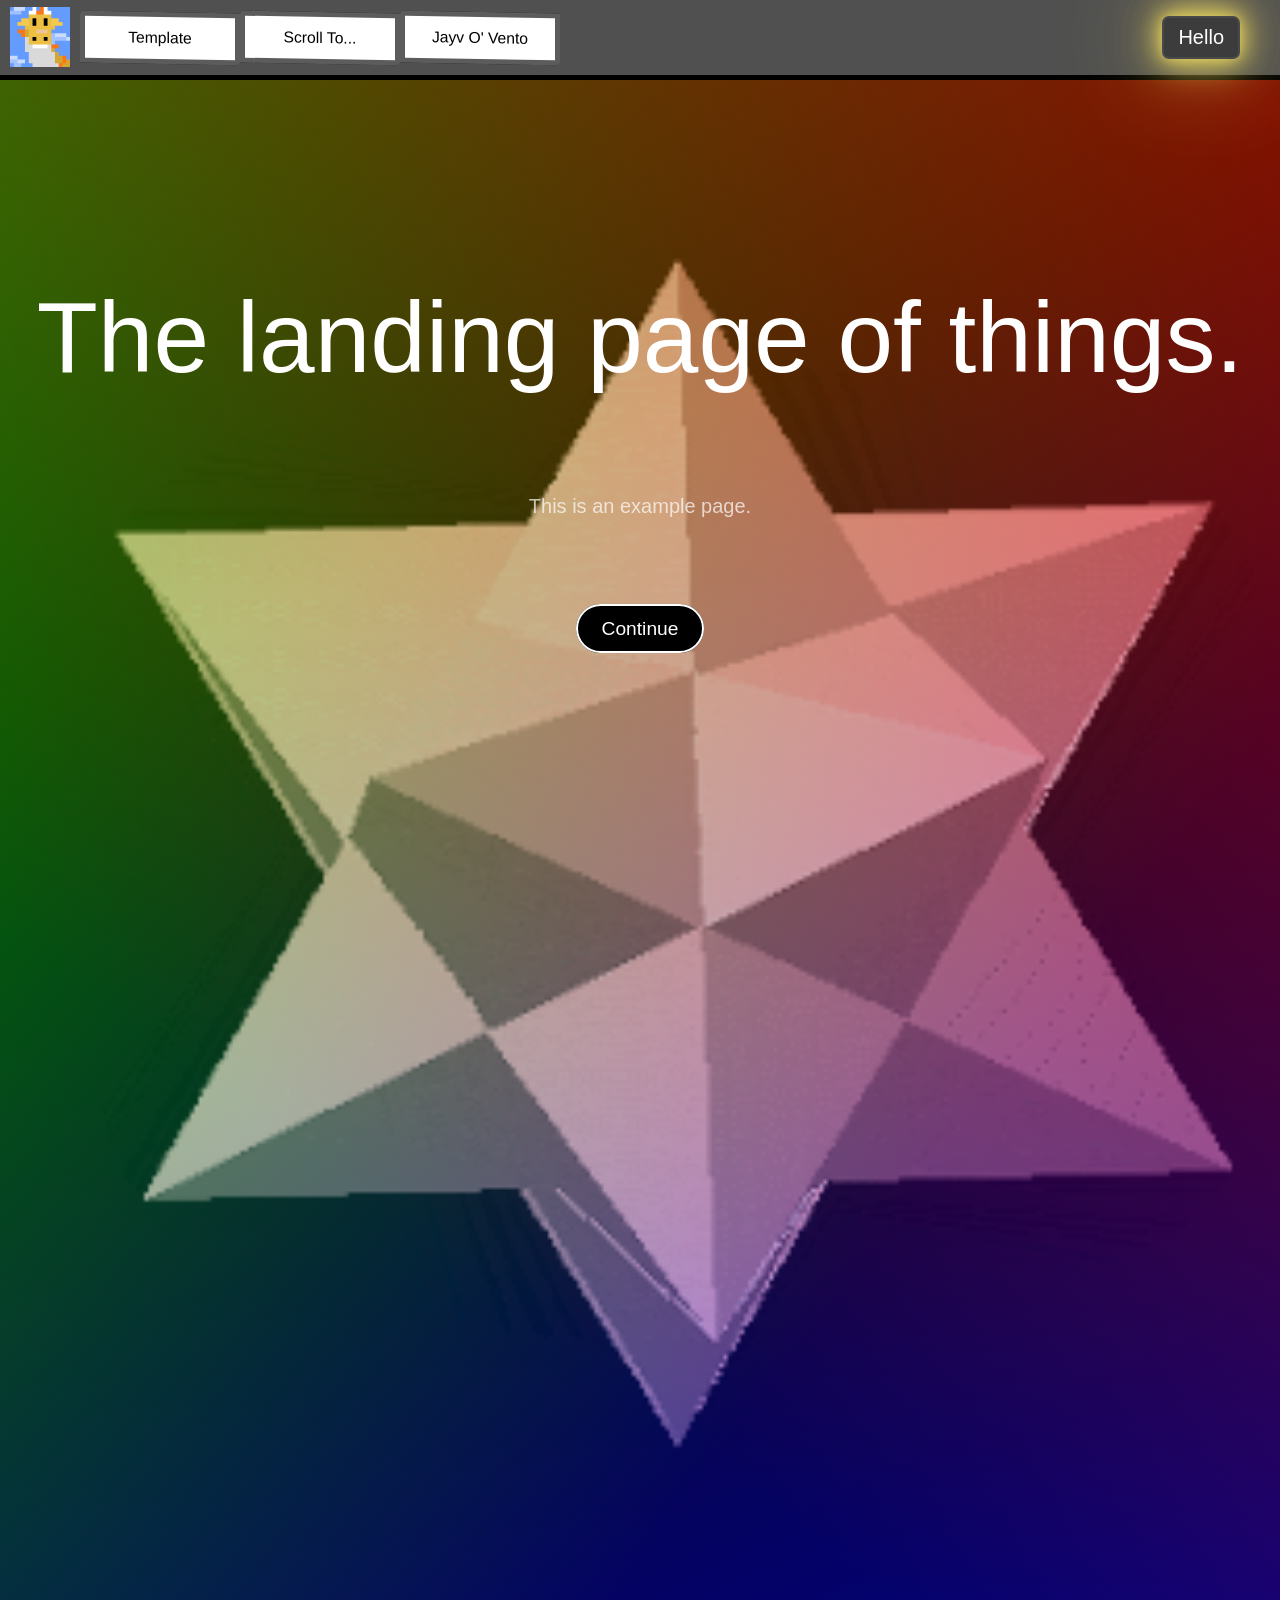
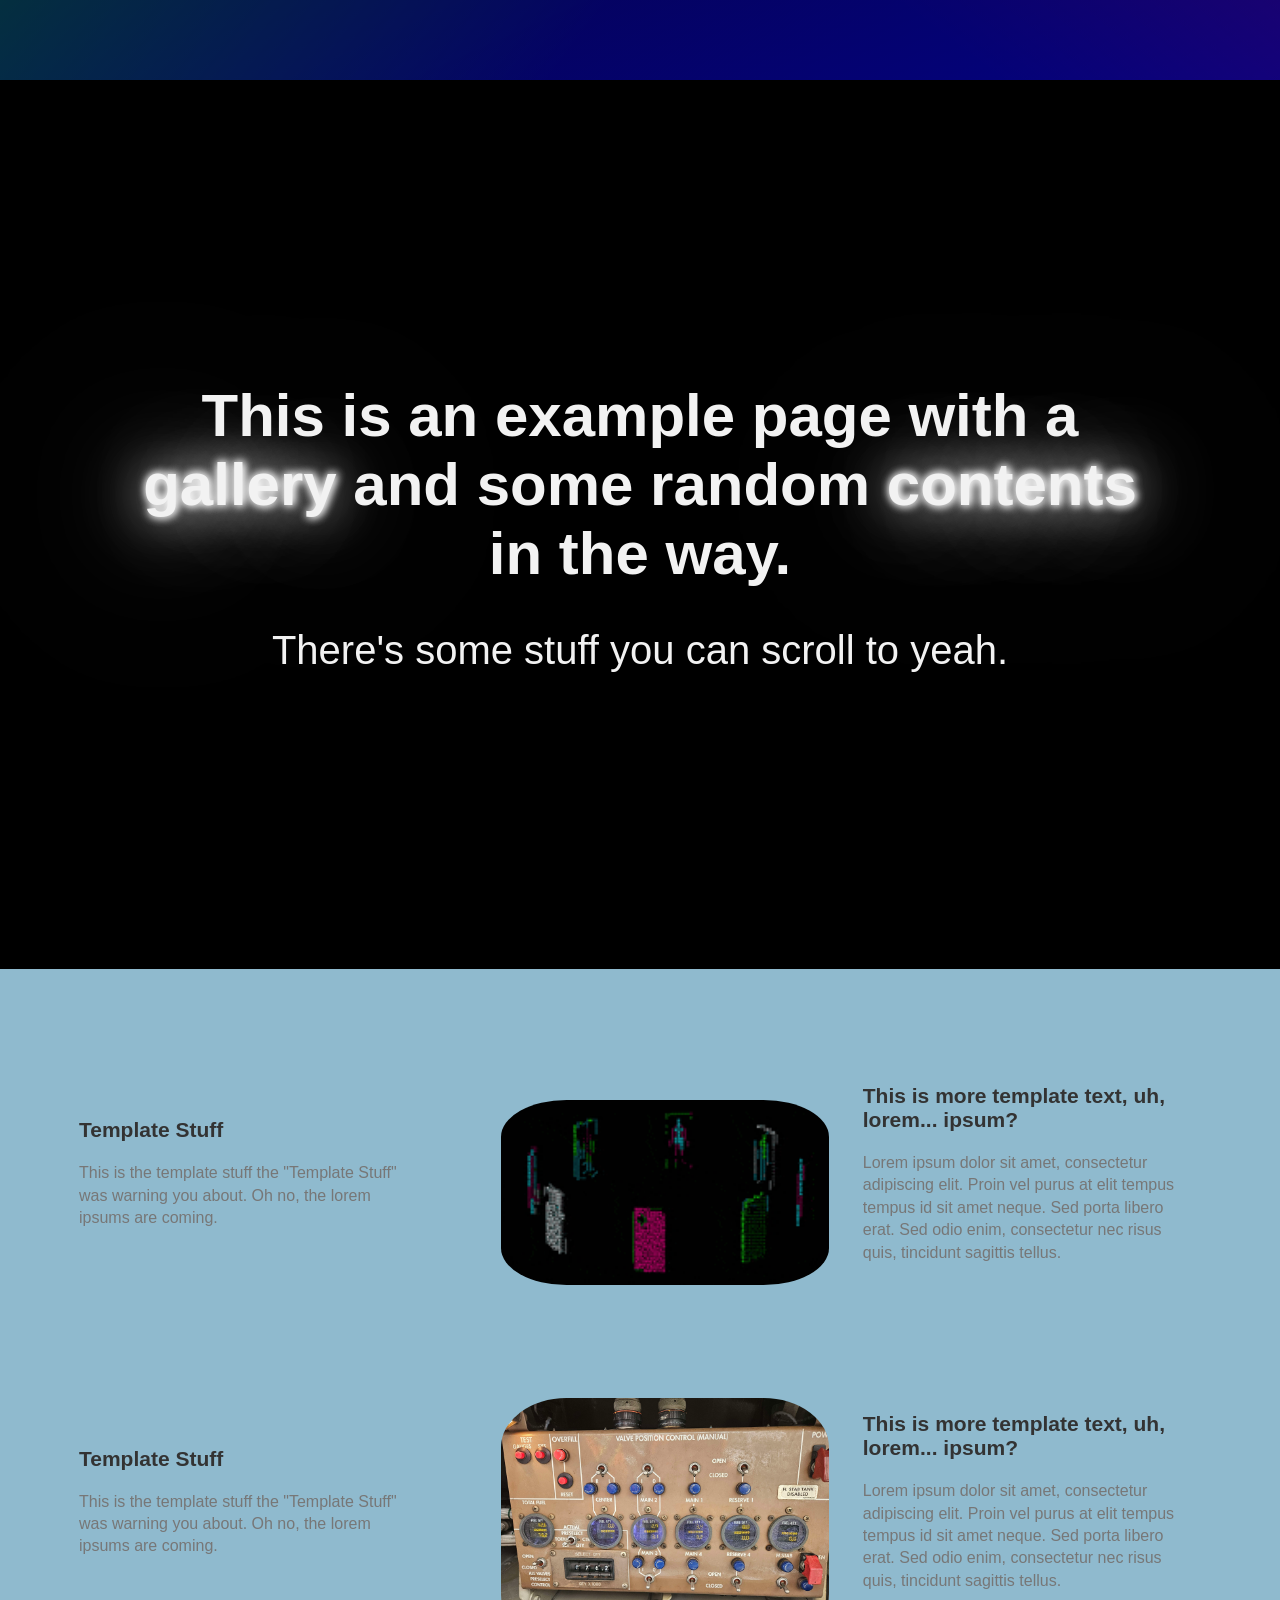
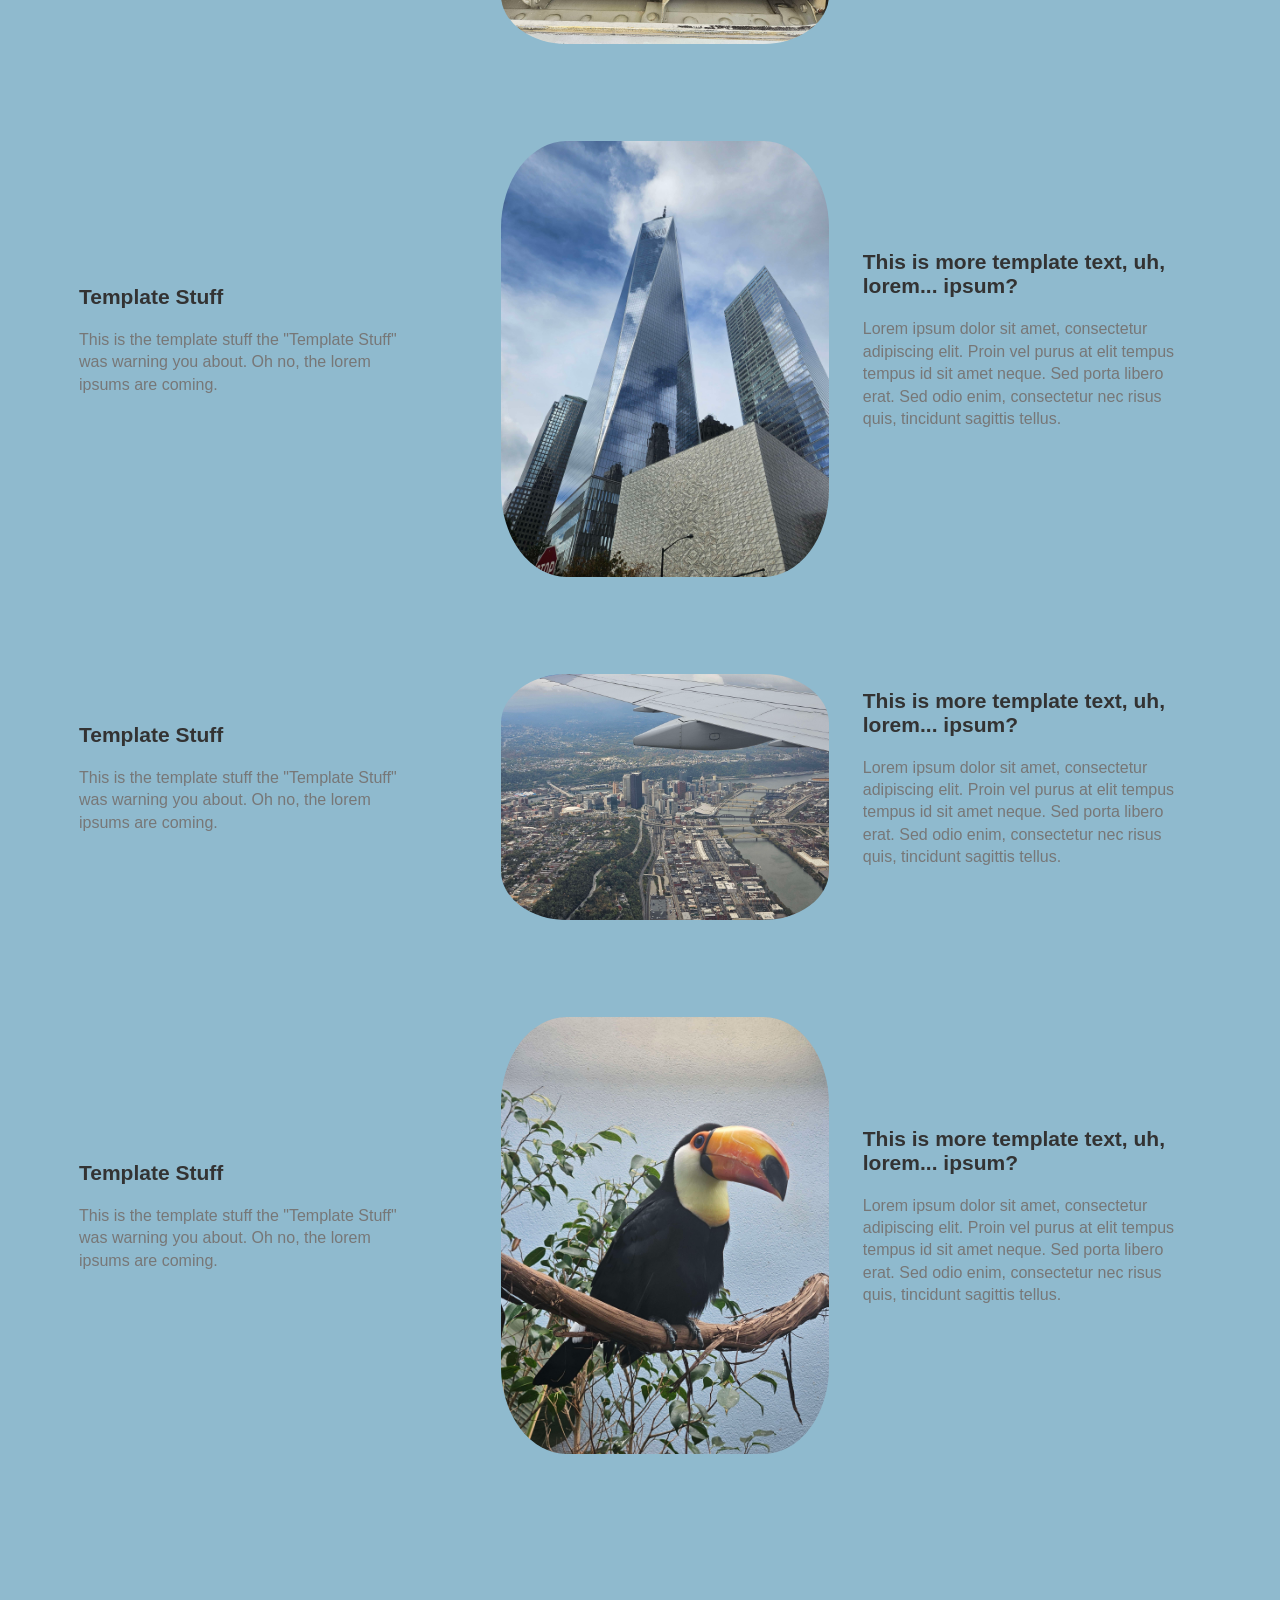
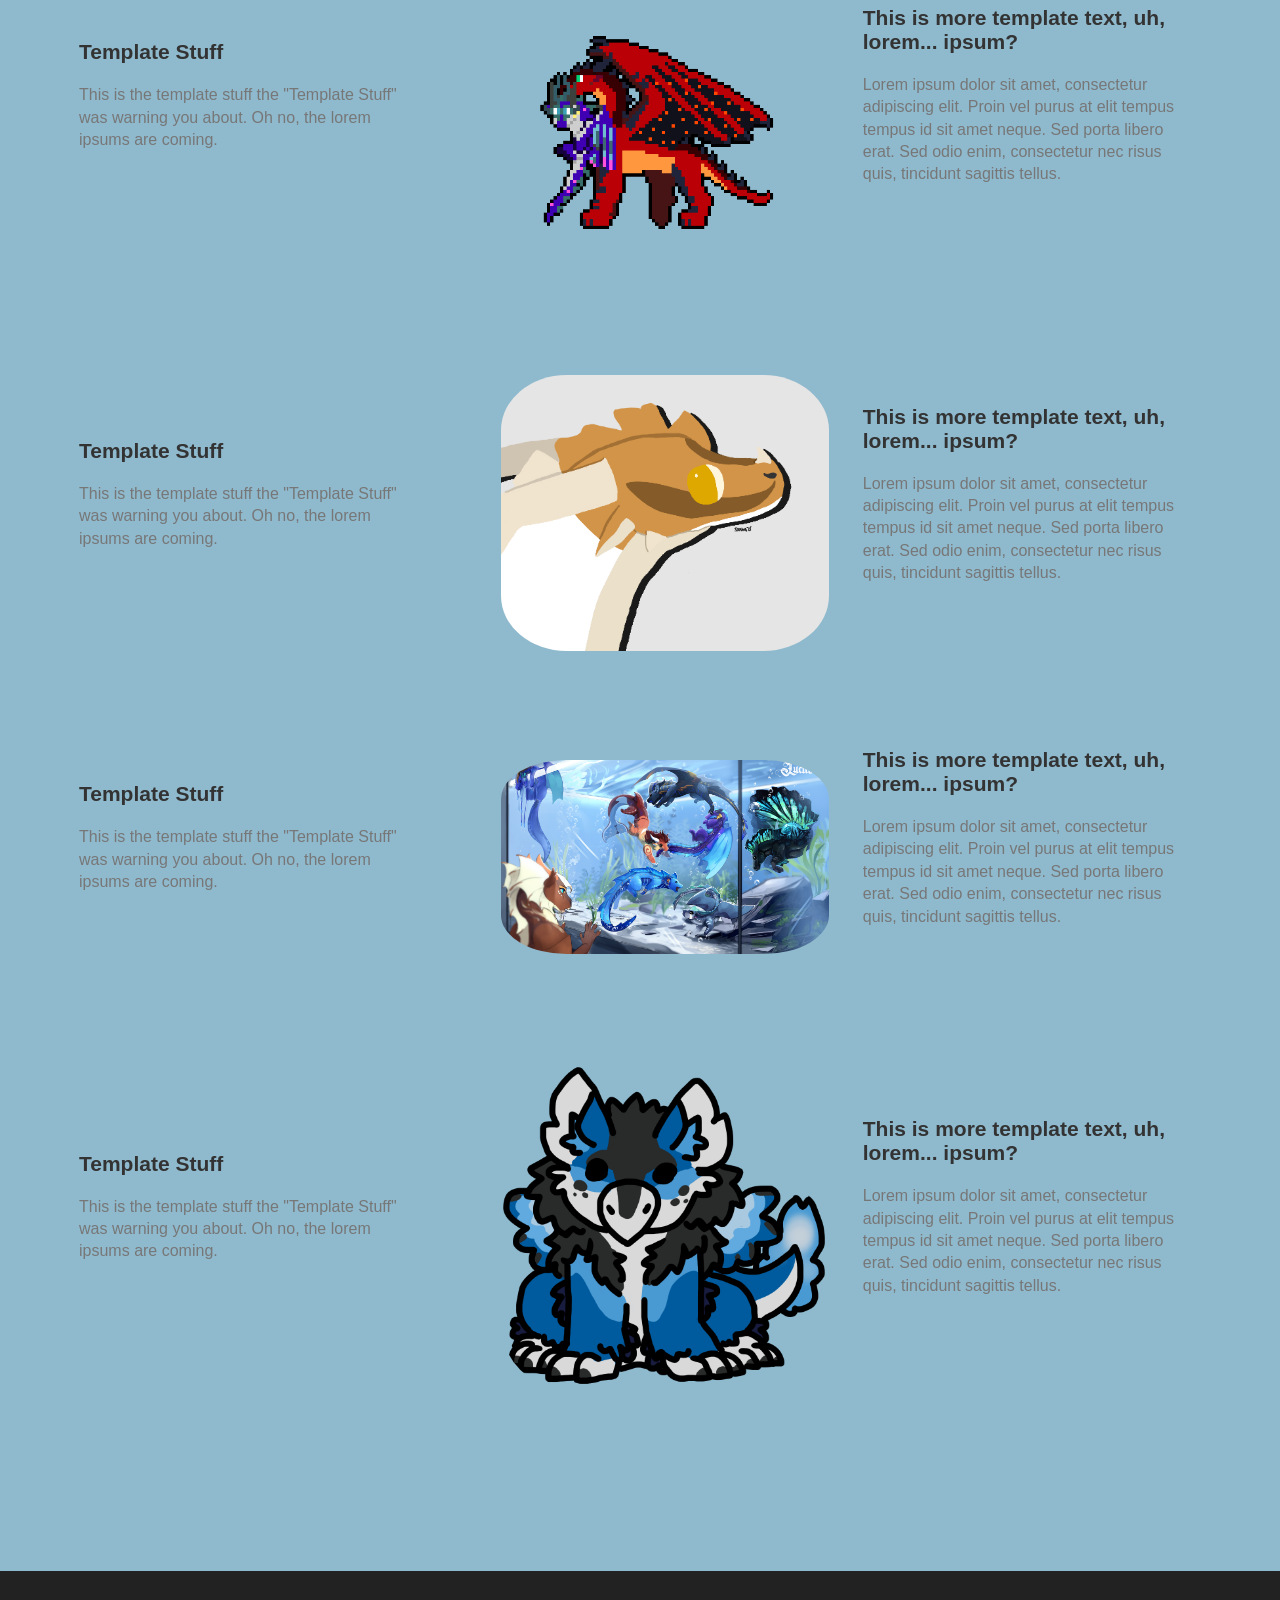
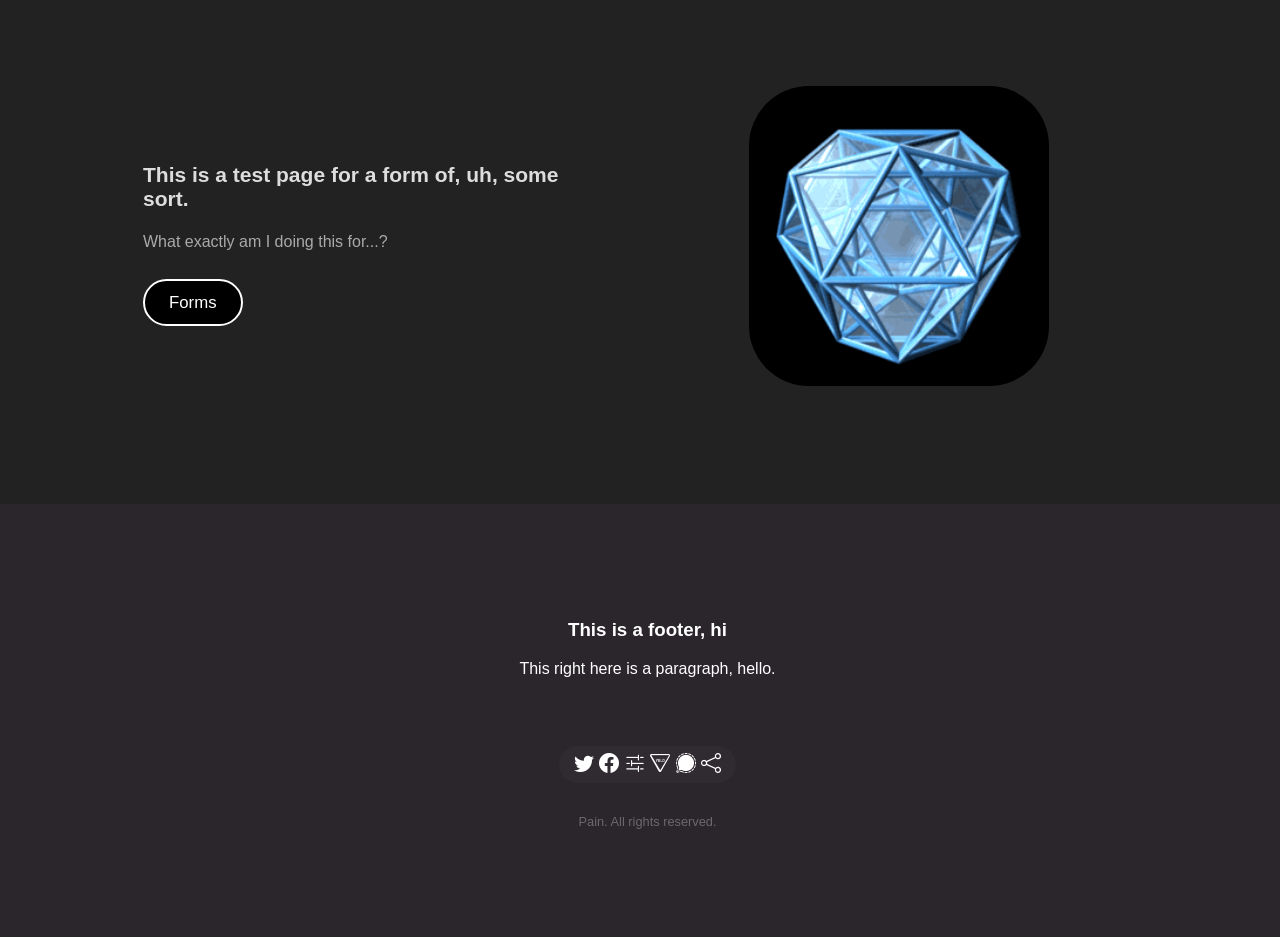
<file: index.html>
<!DOCTYPE html>
<html lang="en">
    <head>
        <meta charset="UTF-8">
        <meta name="viewport" content="width=device-width, initial-scale=1">
        <meta name="description" content="Song from Yume 2kki">
        <link rel="stylesheet" href="https://cdn.jsdelivr.net/npm/bootstrap-icons@1.11.3/font/bootstrap-icons.css" integrity="sha384-tViUnnbYAV00FLIhhi3v/dWt3Jxw4gZQcNoSCxCIFNJVCx7/D55/wXsrNIRANwdD" crossorigin="anonymous">
        <link rel="stylesheet" href="Styles/styles.css">
        <link rel="icon" type="image/png" href="Img/dergon.png">
        <title>Nexus</title>
    </head>
    <body>
        <nav id="navthing">
            <div>
                <img id="Jayven" src="Img/dergon.png" alt="The Creator!" onclick="woappear()">
                <div id="woclick">
                    <span>Wo!</span>
                </div>
            </div>
            <div id="dropdown-div">
                <div class="dropdown">
                    <button id="drop1" class="dropbtn">Template</button>
                    <div class="dropdown-content">
                        <a href="#">Test</a>
                        <a href="#">Test</a>
                        <a href="#">Test</a>
                        <a href="#">Test</a>
                    </div>
                </div> 
                <div class="dropdown">
                    <button id="drop2" class="dropbtn">Scroll To...</button>
                    <div class="dropdown-content">
                        <a class="scrollerButton" onclick="scroller(1)">To the top</a>
                        <a class="scrollerButton" onclick="scroller(2)">1/4 of the way</a>
                        <a class="scrollerButton" onclick="scroller(3)">Halfway</a>
                        <a class="scrollerButton" onclick="scroller(4)">3/4 of the way</a>
                        <a class="scrollerButton" onclick="scroller(5)">To the bottom</a>
                    </div>
                </div>
                <div class="dropdown">
                    <button id="drop3" class="dropbtn">Jayv O' Vento</button>
                    <div class="dropdown-content">
                        <a id="bandcamp" href="https://jayvovento.bandcamp.com/">Bandcamp</a>
                        <a href="">GitHub <i class="bi bi-github"></i></a>
                    </div>
                </div>
            </div>
            <div>
                
            </div> 
            <div id="button-div">
                <button>Hello</button>
            </div>
        </nav>
        <header>
            <div class="header-things">
                <div class="header-things-butfurther">
                    <h1>The landing page of things.</h1>
                    <p>This is an example page.</p>
                    <a onclick="scrollButton()" class="the-a-button">Continue</a>
                </div>
            </div>
        </header>
        <section id="scrollTo" class="entering">
            <div class="container">
                <div class="row1">
                    <div class="col">
                        <span class="Ga" style="font-size: 60px"></span>
                        <h2 class="section-h2">This is an example page with a <span>gallery</span> and some random <span>contents</span> in the way.</h2>
                        <p class="lighttext">There's some stuff you can scroll to yeah.</p>
                    </div>
                </div>
            </div>
        </section>
        <section class="contents">
            <div class="container-left">
                <div class="flexrow1">
                    <div class="col1">
                    	<h2 class="section-h2">Template Stuff</h2>
                    	<p class="somep">This is the template stuff the "Template Stuff" was warning you about. Oh no, the lorem ipsums are coming.</p>
                    </div>                
                </div>
                <div class="flexrow2">
                    <div class="col2">
                        <img class="img-thing" src="Img/200w.gif" alt="stuff">
                    </div>
                    <div class="col2">
                    	<h2 class="section-h2">This is more template text, uh, lorem... ipsum?</h2>
                    	<p class="somep">Lorem ipsum dolor sit amet, consectetur adipiscing elit. Proin vel purus at elit tempus tempus id sit amet neque. Sed porta libero erat. Sed odio enim, consectetur nec risus quis, tincidunt sagittis tellus.</p>
                    </div>                
                </div>
            </div>
            <div class="container-left">
                <div class="flexrow1">
                    <div class="col1">
                        <h2 class="section-h2">Template Stuff</h2>
                    	<p class="somep">This is the template stuff the "Template Stuff" was warning you about. Oh no, the lorem ipsums are coming.</p>
                    </div>                
                </div>
                <div class="flexrow2">
                    <div class="col2">
                        <img class="img-thing" src="Img/20250924_1614110.jpg" alt="stuff">
                    </div>
                    <div class="col2">
                        <h2 class="section-h2">This is more template text, uh, lorem... ipsum?</h2>
                    	<p class="somep">Lorem ipsum dolor sit amet, consectetur adipiscing elit. Proin vel purus at elit tempus tempus id sit amet neque. Sed porta libero erat. Sed odio enim, consectetur nec risus quis, tincidunt sagittis tellus.</p>
                    </div>                
                </div>
            </div>
            <div class="container-left">
                <div class="flexrow1">
                    <div class="col1">
                        <h2 class="section-h2">Template Stuff</h2>
                    	<p class="somep">This is the template stuff the "Template Stuff" was warning you about. Oh no, the lorem ipsums are coming.</p>
                    </div>                
                </div>
                <div class="flexrow2">
                    <div class="col2">
                        <img class="img-thing" src="Img/20251020_140621.jpg" alt="stuff">
                    </div>
                    <div class="col2">
                        <h2 class="section-h2">This is more template text, uh, lorem... ipsum?</h2>
                    	<p class="somep">Lorem ipsum dolor sit amet, consectetur adipiscing elit. Proin vel purus at elit tempus tempus id sit amet neque. Sed porta libero erat. Sed odio enim, consectetur nec risus quis, tincidunt sagittis tellus.</p>
                    </div>                
                </div>
            </div>
            <div class="container-left">
                <div class="flexrow1">
                    <div class="col1">
                        <h2 class="section-h2">Template Stuff</h2>
                        <p class="somep">This is the template stuff the "Template Stuff" was warning you about. Oh no, the lorem ipsums are coming.</p>
                    </div>
                </div>
                <div class="flexrow2">
                    <div class="col2">
                        <img class="img-thing" src="Img/20251023_102536.jpg" alt="stuff">
                    </div>
                    <div class="col2">
                        <h2 class="section-h2">This is more template text, uh, lorem... ipsum?</h2>
                        <p class="somep">Lorem ipsum dolor sit amet, consectetur adipiscing elit. Proin vel purus at elit tempus tempus id sit amet neque. Sed porta libero erat. Sed odio enim, consectetur nec risus quis, tincidunt sagittis tellus.</p>
                    </div>
                </div>
            </div>
            <div class="container-left">
                <div class="flexrow1">
                    <div class="col1">
                        <h2 class="section-h2">Template Stuff</h2>
                        <p class="somep">This is the template stuff the "Template Stuff" was warning you about. Oh no, the lorem ipsums are coming.</p>
                    </div>
                </div>
                <div class="flexrow2">
                    <div class="col2">
                        <img class="img-thing" src="Img/20251220_134143.jpg" alt="stuff">
                    </div>
                    <div class="col2">
                        <h2 class="section-h2">This is more template text, uh, lorem... ipsum?</h2>
                        <p class="somep">Lorem ipsum dolor sit amet, consectetur adipiscing elit. Proin vel purus at elit tempus tempus id sit amet neque. Sed porta libero erat. Sed odio enim, consectetur nec risus quis, tincidunt sagittis tellus.</p>
                    </div>
                </div>
            </div>
            <div class="container-left">
                <div class="flexrow1">
                    <div class="col1">
                        <h2 class="section-h2">Template Stuff</h2>
                    	<p class="somep">This is the template stuff the "Template Stuff" was warning you about. Oh no, the lorem ipsums are coming.</p>
                    </div>                
                </div>
                <div class="flexrow2">
                    <div class="col2">
                        <img class="img-thing" src="Img/cloudspotter_walk_plus_tr_l.gif" alt="stuff">
                    </div>
                    <div class="col2">
                        <h2 class="section-h2">This is more template text, uh, lorem... ipsum?</h2>
                    	<p class="somep">Lorem ipsum dolor sit amet, consectetur adipiscing elit. Proin vel purus at elit tempus tempus id sit amet neque. Sed porta libero erat. Sed odio enim, consectetur nec risus quis, tincidunt sagittis tellus.</p>
                    </div>                
                </div>
            </div>
            <div class="container-left">
                <div class="flexrow1">
                    <div class="col1">
                        <h2 class="section-h2">Template Stuff</h2>
                        <p class="somep">This is the template stuff the "Template Stuff" was warning you about. Oh no, the lorem ipsums are coming.</p>
                    </div>
                </div>
                <div class="flexrow2">
                    <div class="col2">
                        <img class="img-thing" src="Img/pythonstare2.png" alt="stuff">
                    </div>
                    <div class="col2">
                        <h2 class="section-h2">This is more template text, uh, lorem... ipsum?</h2>
                        <p class="somep">Lorem ipsum dolor sit amet, consectetur adipiscing elit. Proin vel purus at elit tempus tempus id sit amet neque. Sed porta libero erat. Sed odio enim, consectetur nec risus quis, tincidunt sagittis tellus.</p>
                    </div>
                </div>
            </div>
            <div class="container-left">
                <div class="flexrow1">
                    <div class="col1">
                        <h2 class="section-h2">Template Stuff</h2>
                        <p class="somep">This is the template stuff the "Template Stuff" was warning you about. Oh no, the lorem ipsums are coming.</p>
                    </div>
                </div>
                <div class="flexrow2">
                    <div class="col2">
                        <img class="img-thing" src="Img/image-37.png" alt="stuff">
                    </div>
                    <div class="col2">
                        <h2 class="section-h2">This is more template text, uh, lorem... ipsum?</h2>
                        <p class="somep">Lorem ipsum dolor sit amet, consectetur adipiscing elit. Proin vel purus at elit tempus tempus id sit amet neque. Sed porta libero erat. Sed odio enim, consectetur nec risus quis, tincidunt sagittis tellus.</p>
                    </div>
                </div>
            </div>
            <div class="container-left">
                <div class="flexrow1">
                    <div class="col1">
                        <h2 class="section-h2">Template Stuff</h2>
                        <p class="somep">This is the template stuff the "Template Stuff" was warning you about. Oh no, the lorem ipsums are coming.</p>
                    </div>
                </div>
                <div class="flexrow2">
                    <div class="col2">
                        <img class="img-thing" src="Img/spring_sit.png" alt="stuff">
                    </div>
                    <div class="col2">
                        <h2 class="section-h2">This is more template text, uh, lorem... ipsum?</h2>
                        <p class="somep">Lorem ipsum dolor sit amet, consectetur adipiscing elit. Proin vel purus at elit tempus tempus id sit amet neque. Sed porta libero erat. Sed odio enim, consectetur nec risus quis, tincidunt sagittis tellus.</p>
                    </div>
                </div>
            </div>
        </section>
        <section class="contents2">
            <div class="container">
                <div class="flexrow1">
                    <div class="col2">
                        <h2 class="section-h2">This is a test page for a form of, uh, some sort.</h2>
                    	<p class="somep2">What exactly am I doing this for...?</p>
                    	<a href="Subpages/formations.html" id="athing2" class="the-a-button">Forms</a>
                    </div>
                </div>
                <div class="flexrow2">
                    <div class="col2">
                        <img class="img-thing2" src="Img/24-cell-orig.gif" alt="stuff">
                    </div>        
                </div>
            </div>
        </section>
        <footer>
            <div id="footer">
				<div class="row">
                    <div class="col">
                        <section class="contact">
                            <h3>This is a footer, hi</h3>
							<p>This right here is a paragraph, hello.</p>
							<ul class="icons">
								<li><i class="bi bi-twitter"></i></li>
								<li><i class="bi bi-facebook"></i></li>
								<li><i class="bi bi-sliders2"></i></li>
								<li><i class="bi bi-sign-yield"></i></li>
								<li><i class="bi bi-signal"></i></li>
								<li><i class="bi bi-share"></i></li>
							</ul>
						</section>
						<div class="copyright">
                            <ul class="menu">
								<li>Pain. All rights reserved.</li>
							</ul>
						</div>
					</div>
				</div>
			</div>
        </footer>

        <script src="Script/main.js"></script>
        <script src="Script/audio.js"></script>
    </body>
</html>
</file>
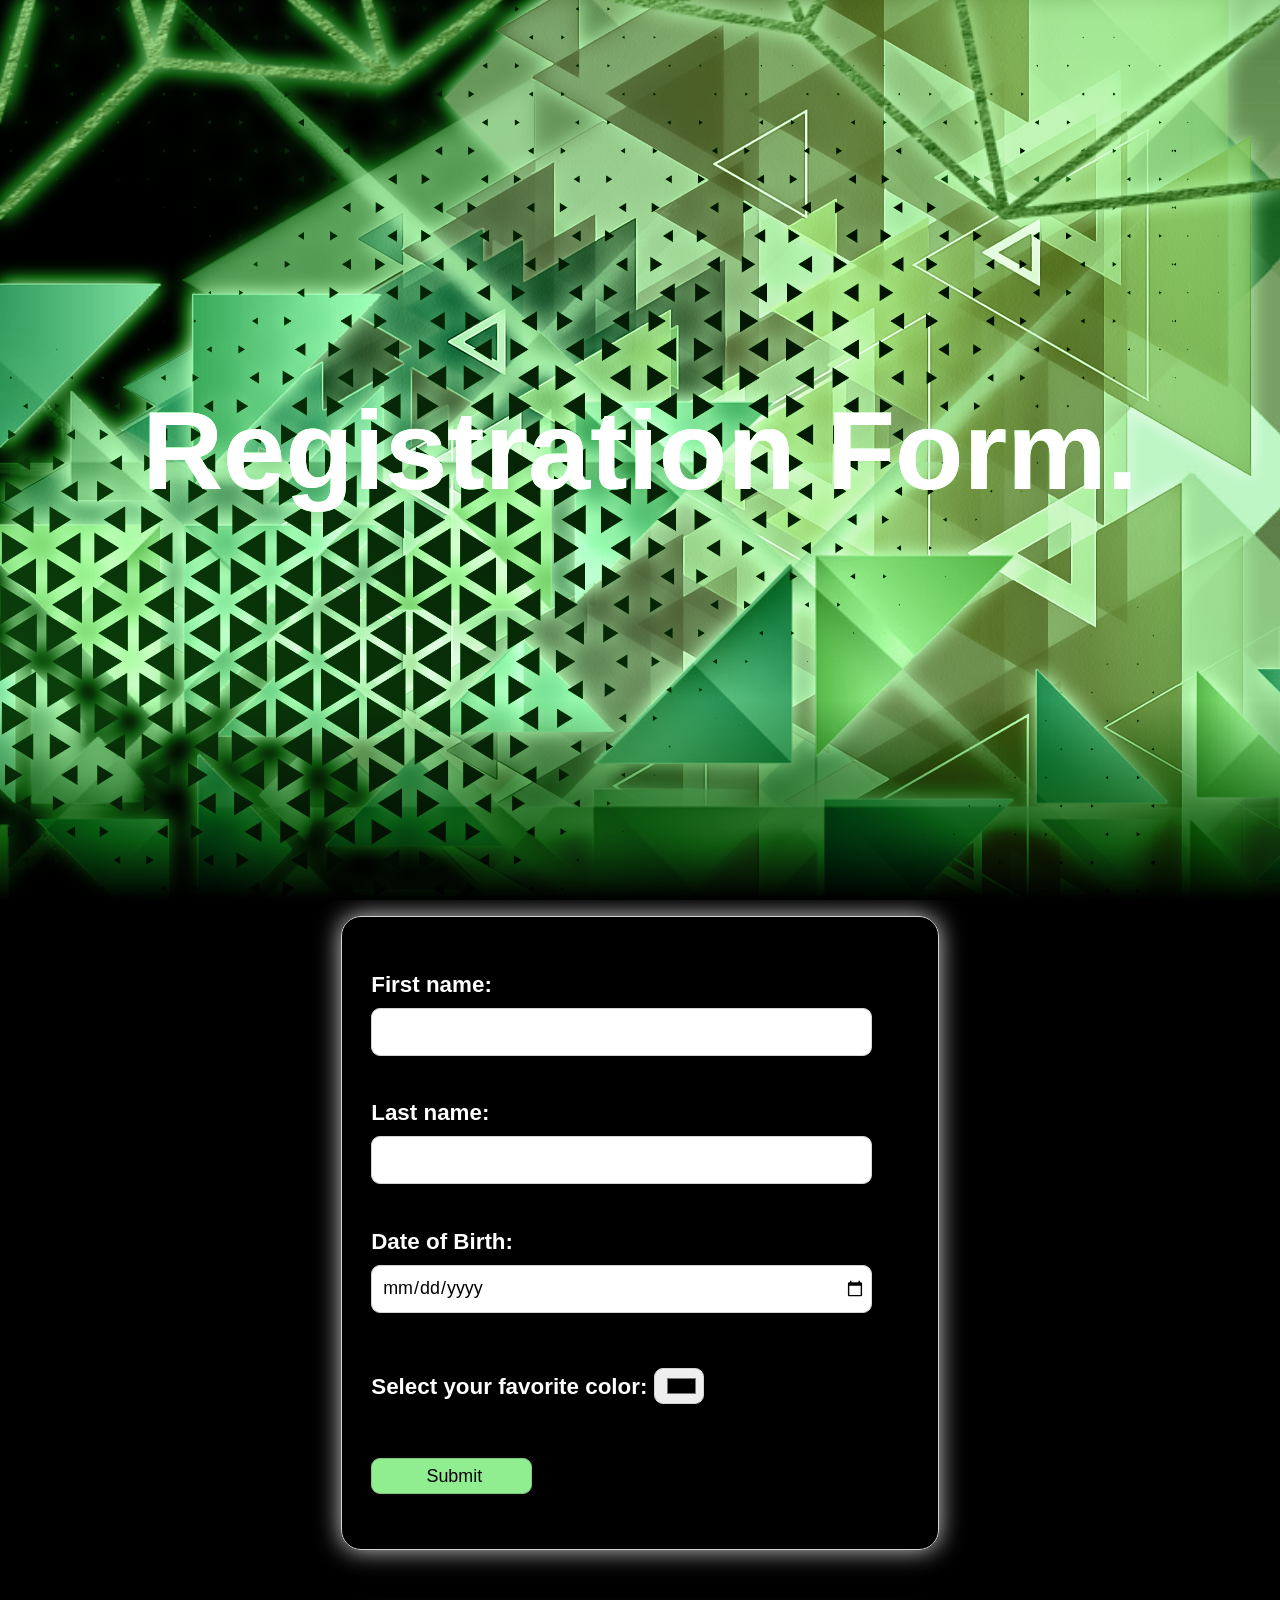
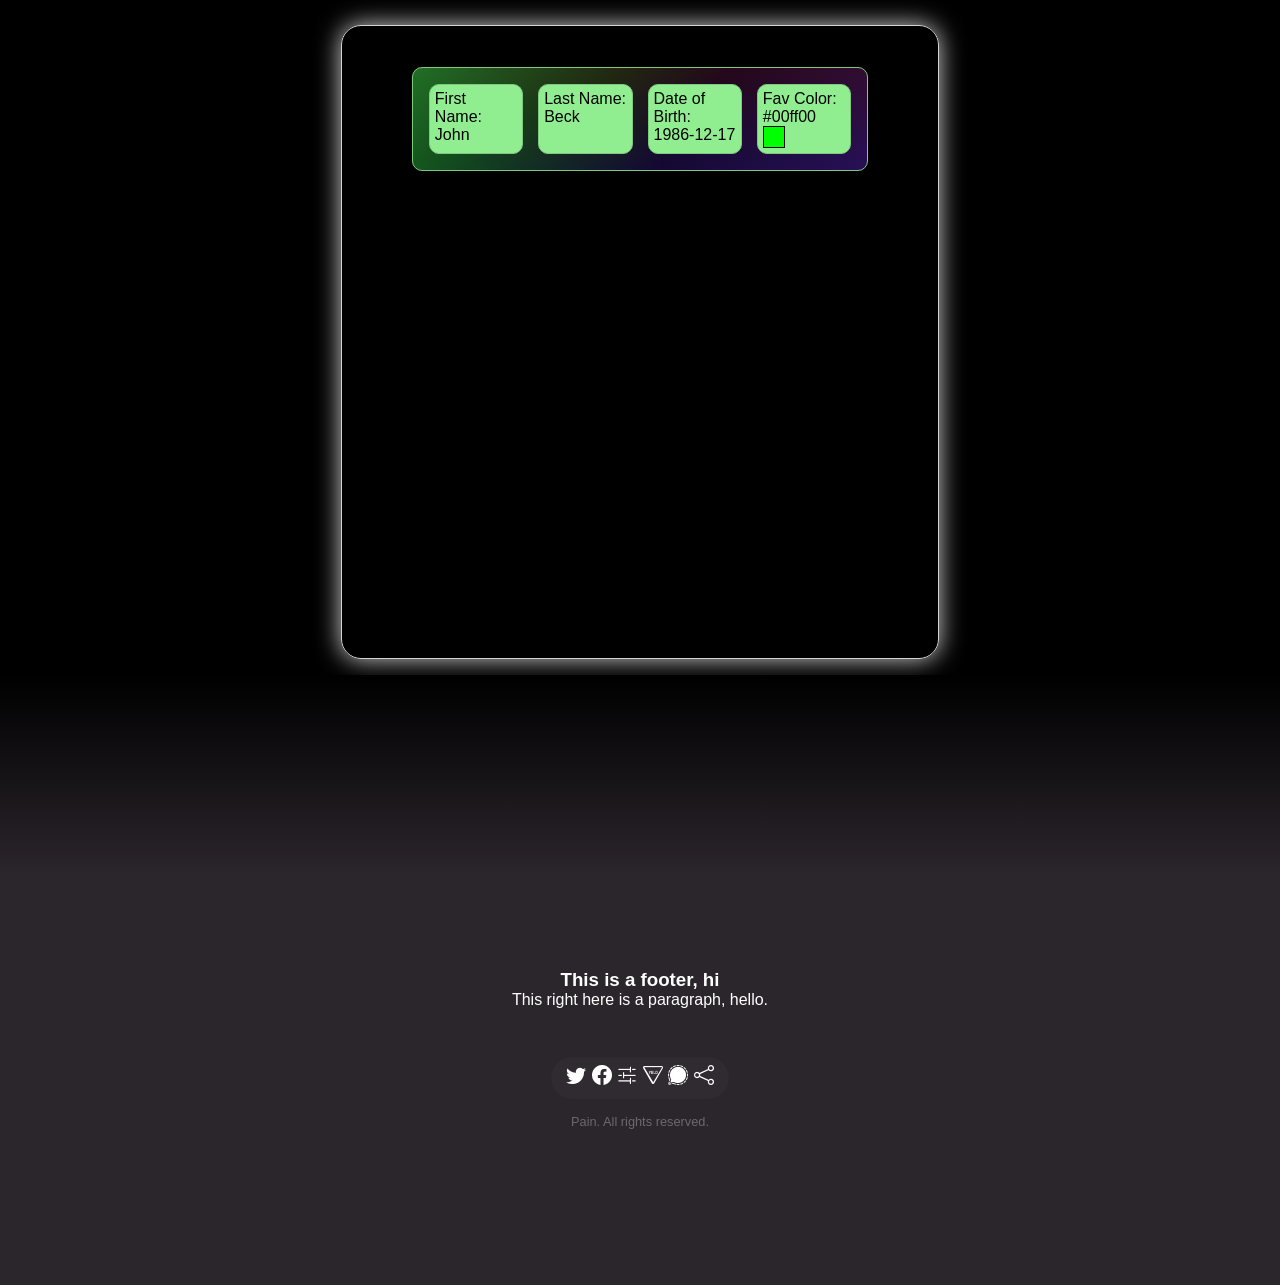
<file: Subpages/formations.html>
<!DOCTYPE html>
<html lang="en">
    <head>
        <meta charset="UTF-8">
        <meta name="viewport" content="width=device-width, initial-scale=1">
        <meta name="description" content="Song from Yume 2kki">
        <link rel="stylesheet" href="https://cdn.jsdelivr.net/npm/bootstrap-icons@1.11.3/font/bootstrap-icons.css" integrity="sha384-tViUnnbYAV00FLIhhi3v/dWt3Jxw4gZQcNoSCxCIFNJVCx7/D55/wXsrNIRANwdD" crossorigin="anonymous">
        <link rel="stylesheet" href="forms.css">
        <link rel="icon" type="image/png" href="43329.png">
        <title>A Form.</title>
    </head>
    <body>
        <section class="header">
            <h1 id="text">Registration Form.</h1>
            <img src="../Img/Form/right-square.png" id="rightsquare">
            <img src="../Img/Form/triangles.png" id="midtriangles">
            <img src="../Img/Form/bottom-tri.png" id="bottomtri">
            <img src="../Img/Form/trielement.png" id="triobject">
            <img src="../Img/Form/top-foil.png" id="topfoil">
        </section>
        <section class="contents">
            <div class="position">
                <div class="container">
                    <form>
                        <div class="item">
                            <label for="fname" id="fname-label">First name:</label>
                            <input type="text" id="fname" name="fname">
                        </div>
                        <div class="item">
                            <label for="lname" id="lname-label">Last name:</label>
                            <input type="text" id="lname" name="lname">
                        </div>
                        <div class="item">
                            <label for="bdate" id="bdate-label">Date of Birth:</label>
                            <input type="date" id="bdate" name="bdate">
                        </div>
                        <div class="item">
                            <label for="favcolor">Select your favorite color:</label>
                            <input type="color" id="favcolor" name="favcolor" value="#000000">
                        </div>
                        <div class="item">
                            <input type="submit" value="Submit" id="submit">
                        </div>
                    </form>
                </div>
                <div class="container" id="itemList">
                    <div class="object">
                        <p class="firstName">First Name: John</p>
                        <p class="lastName">Last Name: Beck</p>
                        <p class="birthDate">Date of Birth: 1986-12-17</p>
                        <p class="favColor">Fav Color: #00ff00 <span id="exampleColor"></span></p>
                    </div>
                </div>
            </div>
        </section>
        <footer>
            <div id="footer">
				<div class="row">
                    <div class="col">
                        <section class="contact">
                            <h3>This is a footer, hi</h3>
							<p>This right here is a paragraph, hello.</p>
							<ul class="icons">
								<li><i class="bi bi-twitter"></i></li>
								<li><i class="bi bi-facebook"></i></li>
								<li><i class="bi bi-sliders2"></i></li>
								<li><i class="bi bi-sign-yield"></i></li>
								<li><i class="bi bi-signal"></i></li>
								<li><i class="bi bi-share"></i></li>
							</ul>
						</section>
						<div class="copyright">
                            <ul class="menu">
								<li>Pain. All rights reserved.</li>
							</ul>
						</div>
					</div>
				</div>
			</div>
        </footer>
    <script src="forms-script.js"></script>
    </body>
</html>
</file>
<file: Styles/styles.css>
body, html {
    margin: 0;
    padding: 0;
    box-sizing: border-box!important;
    background-color: #111111;
}

nav {
    font-size: 1.4em;
    font-family: 'Trebuchet MS', 'Lucida Sans Unicode', 'Lucida Grande', 'Lucida Sans', Arial, sans-serif;
    position: sticky;
    display: flex;
    justify-content: space-between;
    align-items: center;
    height: 75px;
    top: 0;
    background: rgb(40,40,40);
    border-bottom: solid 5px;
    transition: 5s ease-in-out;
    z-index: 1;
}

.dropbtn {
    background-color: #FFFFFF;
    color: rgb(0, 0, 0);
    padding: 12px;
    font-size: 0.7em;
    transition: 1s;
    width: 160px;
    border-top-left-radius: 5px;
    border-bottom-right-radius: 5px;
    border: 5px solid #000000a3;
}

.dropbtn:hover {
    border-bottom-right-radius: 0;
    box-shadow: 0 0 10px #FFF,
        0 0 50px #FFF,
        0 0 100px #FFF,
        0 0 200px #FFF;
}
  
.dropdown {
    position: relative;
    display: inline-block;
    transition: 1s;
    transform: skewY(1deg);
}

#dropdown-div {
    display: flex;
    margin-left: 10px;
}

.dropdown-content {
    display: none;
    position: absolute;
    background-color: #f1f1f1;
    min-width: 528px;
    box-shadow: 0 8px 16px 0 rgba(0,0,0,0.2);
    z-index: 1;
    transition: 1s!important;
    flex-flow: row wrap;
}

.dropdown-content a {
    color: black;
    padding: 12px 16px;
    text-decoration: none;
    display: block;
    transition: 1s;
    width: 100px;
    font-size: 0.7em;
    min-height: 40px;
}

.dropdown-content a:hover {
    background-color: #ddd;
    transition: 1s;
    border-top-right-radius: 10px;
    border-bottom-left-radius: 10px;
    text-shadow: 0 0 10px white, 0 0 5px black;
}

@keyframes appearthing {
    0% {border-radius: 20px; left: 200px; opacity: 0;}
    50% {left: 0; opacity: 85%;}
    95% {border-radius: 0;}
    100% {border-top-right-radius: 10px; border-bottom-left-radius: 10px;}
}

.dropdown:hover .dropdown-content {
    display: flex;
    transition: 0.5s;
    animation: appearthing 0.5s ease-in-out;
    opacity: 95%;
    border-top-right-radius: 10px;
    border-bottom-left-radius: 10px;
    box-shadow: 0 0 10px white;
}

.dropdown:hover .dropbtn {
    background-color: #f0ae4b;
    transition: 0.5s;
}

#Jayven {
    width: 60px;
    margin-left: 10px; 
    margin-top: 5px;
    cursor: pointer;
}

#button-div {
    margin-left: auto;
    margin-right: 40px;
}

#button-div button {
    background: #3C3C3C;
    color: white;
    cursor: pointer;
    border-radius: 7px;
    box-shadow: 0 0 10px #F5DF6255, 0 0 20px #F5DF62AA, 0 0 30px #F5DF62AA, 0 0 50px #F5DF62AA, 0 0 100px #F5DF62AA;
    padding: 8px 14px;
    font-family: inherit;
    font-size: 20px;
    border: 2px solid #FFFFFF11;
    transition: all .5s;
    outline: 0 solid black;
}

#button-div:hover button {
    color: #000;
    background-color: #F5DF62;
    border: 2px solid #00000000;
    box-shadow: 0 0 30px #F5DF62;
    transform: rotate(-5deg);
    outline: 2px solid black;
    outline-offset: 5px;
}

header {
    display: block;
    box-sizing: inherit;
    width: 100%;
    min-height: auto;
    height: 1600px;
    text-align: center;
    color: #fff;
    background-image:
    linear-gradient(217deg, rgba(255 0 0 / 0.5), transparent 70.71%),
    linear-gradient(127deg, rgba(0 255 0 / 0.5), transparent 70.71%),
    linear-gradient(336deg, rgba(0 0 255 / 0.5), transparent 70.71%),
    url('../Img/stella-dodeca-spins.gif');
    background-position: center;
    background-size: cover;
    font-family: 'Trebuchet MS', 'Lucida Sans Unicode', 'Lucida Grande', 'Lucida Sans', Arial, sans-serif;
}

header .header-things {
    width: 100%;
    padding: 100px 15px 70px;
    text-align: center;
    box-sizing: inherit;
}

header .header-things .header-things-butfurther h1 {
    margin-top: 100px;
    margin-bottom: 100px;
    font-size: 100px;
    font-weight: 300;
}

header .header-things .header-things-butfurther p {
    margin-bottom: 100px;
    font-size: 20px;
    font-weight: 300;
    color: rgba(255,255,255,.7);
}

.header-things-butfurther h1:hover {
    transform: rotate(2deg);
    text-shadow: #FFF 1px 0 10px,
        #FFF 1px 0 10px,
        #FFF 1px 0 50px,
        #FFF 1px 0 100px,
        #FFF 1px 0 200px;
    transition: 0.5s ease-in-out;
}

.header-things-butfurther h1 {
    z-index: 0;
    transform: rotate(0deg);
    transition: 0.5s ease-in-out;
}

.header-things-butfurther p:hover {
    transform: rotate(2deg);
    text-shadow: #FFF 1px 0 10px,
        #FFF 1px 0 10px,
        #FFF 1px 0 50px,
        #FFF 1px 0 100px,
        #FFF 1px 0 200px;
    transition: 0.5s ease-in-out;
}

.header-things-butfurther p {
    z-index: 0;
    transform: rotate(0deg);
    transition: 0.5s ease-in-out;
}

.the-a-button {
    border: 2px solid #FFF;
    color: #fff;
    background-color: #000;
    transition: all 0.35s;
    border-radius: 300px;
    padding: 12px 24px;
    text-decoration: none;
    font-size: 1.2em;
    box-shadow: 0 0 0 #FFFFFF, 0 0 0 #FFFFFF, 0 0 0 #FFFFFF, 0 0 0 #FFFFFF, 0 0 0 #FFFFFF, 0 0 0 #FFFFFF;
}

@keyframes rainbow {
    from {box-shadow: 0 0 10px #FFFFFF11,
        0 0 50px #FFFFFF11,
        0 0 100px #FFFFFF11,
        0 0 150px #FFFFFF11,
        0 0 200px #FFFFFF11,
        0 0 300px #FFFFFF11;}
    to {box-shadow: 0 0 10px #FFFFFF,
        0 0 50px #FFFFFF,
        0 0 100px #FFFFFF,
        0 0 150px #FFFFFF,
        0 0 200px #FFFFFF,
        0 0 300px #FFFFFF;}
}

.the-a-button:hover {
    border-color: #0009;
    color: black;
    background-color: rgba(89, 89, 89, 0.3);
    animation: rainbow 2s infinite alternate;
    box-shadow: 0 0 10px #FFFFFF,
        0 0 50px #FFFFFF,
        0 0 100px #FFFFFF,
        0 0 150px #FFFFFF,
        0 0 200px #FFFFFF,
        0 0 300px #FFFFFF;
    border-radius: 10px;
}

#athing2:hover {
    transition: 0.5s;
    color: wheat;
}

#woclick {
    display: none;
    position: fixed;
    top: 55px;
    left: 50px;
    z-index: 2;
    font-size: 0.7em;
    background-color: white;
    padding: 5px;
    border-bottom-left-radius: 10px;
    border-bottom-right-radius: 10px;
    border-top-right-radius: 10px;
    transition: 1s;
    user-select: none;
}

#bandcamp::after {
    background-image: url('../Img/bandcamp-button-square-black-512.png');
    background-size: 20px 20px;
    display: inline-block;
    width: 20px;
    height: 20px;
    content:"";
    margin-left: 5px;
    transform: translateY(5px);
}

.container {
    padding-right: 15px;
    padding-left: 15px;
    margin-right: auto;
    margin-left: auto;
    width: 80%;
    display: flex;
}

.container .flexrow1 {
    width: 70%
}

.container .flexrow2 {
    display: flex;
    justify-content: center;
    width: 70%
}

.container-left {
  padding-right: 15px;
  padding-left: 15px;
  margin-right: auto;
  margin-left: auto;
  width: 90%;
  display: flex;
  padding-bottom: 5%; 
}

.row {
    margin-right: -15px;
    margin-left: -15px;
}

.section-h2 {
    margin-top: 0;
    margin-bottom: 20px;
}

.entering {
    font-family: 'Trebuchet MS', 'Lucida Sans Unicode', 'Lucida Grande', 'Lucida Sans', Arial, sans-serif;
    font-size: 2.5em;
	color: #f2f2f2;
    background-color: #000;
    padding: 70px 0;
    text-align: center;
    padding-block: 20%;
}

.col {
    position: relative;
    min-height: 1px;
    padding-right: 15px;
    padding-left: 15px;
}

@keyframes levit {
    from {transform: translateY(0px) rotate(2deg);}
    to {transform: translateY(-10px) rotate(-2deg);}
}

.col span {
    display: inline-block;
    text-shadow: #FFF 1px 0 10px, #FFF 1px 0 10px, #FFF 1px 0 50px, #FFF 1px 0 100px, #FFF 1px 0 200px;
    animation: levit 2s infinite alternate ease-in-out;
}

.contents {
    font-family: 'Trebuchet MS', 'Lucida Sans Unicode', 'Lucida Grande', 'Lucida Sans', Arial, sans-serif;
    display: block;
    padding: 100px 0; 
    font-size: 14px;
    color: #333;
    box-sizing: border-box;
    background-color: #8FBACE;
    align-items: center;
}

.flexrow1 {
    width: 33.3333%;
    align-content: center;
}

.flexrow2 {
    margin-left: 5%; 
    width: 66.6667%;
}

.img-thing {
    display: inline-block;
    max-width: 100%;
    height: auto;
    width: 500px;
    border-radius: 20%;
    margin-right: auto;
    margin-left: auto;
}

.col1 {
    display: inline-block;
    box-sizing: border-box;
    padding: 15px;
    vertical-align: middle;
    position: relative;
}

.col2 {
    display: inline-block;
    box-sizing: border-box;
    position: relative;
    padding: 15px;
    width: 49%;
    vertical-align: middle;
}

#athing {
    margin-left: 20%;
}

.somep {
    margin-bottom: 40px;
    font-size: 16px;
    font-weight: 300;
    line-height: 1.4;
    color: #777;
    box-shadow: 0 0 0 #FFFFFF;
}

.contents2 {
    font-family: 'Trebuchet MS', 'Lucida Sans Unicode', 'Lucida Grande', 'Lucida Sans', Arial, sans-serif;
    display: block;
    padding: 100px 0; 
    font-size: 14px;
    color: #DDD;
    box-sizing: border-box;
    background-color: #222;
    align-items: center;
}

.somep2 {
    margin-bottom: 40px;
    font-size: 16px;
    font-weight: 300;
    line-height: 1.4;
    color: #AAA;
    box-shadow: 0 0 0 #FFFFFF;
}

.img-thing2 {
    display: inline-block;
    max-width: 100%;
    height: auto;
    width: 300px;
    border-radius: 20%;
    margin-right: 0;
    margin-left: 15%;
}

@keyframes fourth {
    from {transform: skew(89deg) rotate(180deg) translate(0px, 0px);}
    to {transform: skew(0deg) rotate(0deg) translate(0px, 0px);}
}

.section-h2 #fourth {
    display: inline-block;
    animation: fourth 10s infinite alternate ease-in-out;
    transform: skew(0deg) rotate(0deg) translate(0px, 0px);
}

.row1 {
    align-content: center;
}

footer {
    display: block;
	position: relative;
	overflow: hidden;
	padding: 6em 0 6em 0;
	background: #2b252c;
	color: #fff;
    font-family: 'Trebuchet MS', 'Lucida Sans Unicode', 'Lucida Grande', 'Lucida Sans', Arial, sans-serif;
}

footer .icon.circled {
	background: #fff;
	color: #2b252c;
}

footer header {
	text-align: center;
	cursor: default;
}

footer h2, #footer h3, #footer h4, #footer h5, #footer h6 {
    color: #fff;
}

footer .contact {
			text-align: center;
}

footer .contact p {
    text-align: center;
    margin: 0 0 3em 0;
}

footer .copyright {
	text-align: center;
	color: rgba(128, 128, 128, 0.75);
	font-size: 0.8em;
	cursor: default;
}

footer .copyright a {
	color: rgba(128, 128, 128, 0.75);
}

footer .copyright a:hover {
	color: rgba(212, 212, 212, 0.85);
}

.container-footer {
    margin: 0 auto;
	max-width: 100%;
	width: 1400px;
}

.row {
	display: flex;
	flex-wrap: wrap;
	box-sizing: border-box;
	align-items: stretch;
}

.row > * {
	box-sizing: border-box;
}

.row > .col {
	width: 100%;
}

.row {
	margin-top: -40px;
	margin-left: -40px;
}

.row > * {
	padding: 40px 0 0 40px;
}

ul.menu {
	height: 1em;
	line-height: 1em;
	list-style: none;
	padding-left: 0;
}

ul.menu li {
	border-left: 0;
	padding-left: 0;
	margin-left: 0;
}

ul.icons {
	position: relative;
	background: rgba(128, 128, 128, 0.05);
	border-radius: 4em;
	display: inline-block;
	padding: 0.35em 0.75em 0.35em 0.75em;
	font-size: 1.25em;
	cursor: default;
	list-style: none;
}

ul.icons li {
	display: inline-block;
	padding-left: 0;
}

.contents2 .container .col2 {
    width: 100%;
}

@media (max-width: 1000px) {
    header .header-things .header-things-butfurther h1 {
        font-size: 5em;
    }
    .flexrow2 .col2 {
        width: 100%;
    }
    section h2 {
        font-size: 1em;
    }
    section p {
        font-size: 0.8em;
    }
    .container-left h2 {
        font-size: 1.5em;
    }
    .container-left p {
        font-size: 1.2em;
    }
    .contents2 .container h2 {
        font-size: 1.5em;
    }
    .contents2 .container p {
        font-size: 1.2em;
    }
    footer .contact p {
        font-size: 1em;
    } 
}

@media (max-width: 768px) {
    header .header-things .header-things-butfurther h1 {
        font-size: 4em;
    }
    .dropdown {
        width: 50px;
        padding-left: 5px;
    }
    .dropbtn {
        font-size: 0;
        width: 50px;
    }
    #drop1 {
        background-image: radial-gradient(circle, transparent 45%, black 48%);
    }
    #drop2 {
        background-image: radial-gradient(ellipse, transparent 45%, black 48%, gray 100%);
    }
    #drop3 {
        background-image: 
        radial-gradient(circle, transparent 55%, skyblue 50%, white 500%),
        radial-gradient(
        farthest-corner at 40px 40px,
        #cf33c5 0%,
        #aa3eff 75%);
    }
    .dropdown-content {
        display: none;
        position: absolute;
        background-color: #f1f1f1;
        min-width: 100px;
        box-shadow: 0 8px 16px 0 rgba(0,0,0,0.2);
        z-index: 1;
        transition: 1s!important;
        flex-flow: row wrap;
    }
    section h2 {
        font-size: 0.8em;
    }
    section p {
        font-size: 0.6em;
    }
}

@media (max-width: 600px) {
    header .header-things .header-things-butfurther h1 {
        font-size: 2em;
    }
    section h2 {
        font-size: 0.6em;
    }
    section p {
        font-size: 0.4em;
    }
    .container-left {
        flex-direction: column;
        align-items: center;
        width: 90%;
    }
    .container-left .flexrow1 , .flexrow2 {
        width: auto;
        margin: 0;
    }
    .contents2 .container {
        flex-flow: column;
        align-items: center;
        width: 90%;
    }
    .contents2 .container .flexrow1 , .flexrow2 {
        width: auto;
        margin: 0;
    }
    .contents2 .container .col2 {
        display: flex;
        flex-flow: column;
        width: 100%;
    }
    .contents2 .col2 #athing2 {
        text-align: center;
        width: 70px;
        align-self: center;
    }
    .img-thing2 {
        margin: 0;
    }
}
</file>
<file: Subpages/forms.css>
* {
  user-select: none;
  margin: 0;
  padding: 0;
  font-family: 'Trebuchet MS', 'Lucida Sans Unicode', 'Lucida Grande', 'Lucida Sans', Arial, sans-serif;
  overflow-x: hidden;
}

body {
  background-color: black;
  color: white;
}

.header {
  display: flex;
  position: relative;
  width: 100%;
  height: 100vh;
  overflow: hidden;
  justify-content: center;
  align-items: center;
}

.header img {
  position: absolute;
  top: 0;
  left: 0;
  width: 100%;
  height: 100%;
  object-fit: cover;
  pointer-events: none;
  filter: drop-shadow(0px 0px 10px #ffffff);
}
.header::before {
  content: '';
  position: absolute;
  bottom: 0;
  width: 100%;
  height: 200px;
  background: linear-gradient(to top, black, transparent);
  z-index: 10;
}
.header::after {
  content: '';
  position: absolute;
  top: 0;
  left: 0;
  width: 100%;
  height: 100%;
  background: palegreen;
  z-index: 10;
  mix-blend-mode: color;
  opacity: 0.75;
}
.header h1 {
  position: relative;
  color: white;
  font-size: 10em;
  z-index: 1;
}

#text {
  text-shadow: 0 0 0px white;
}

h1 {
  text-align: center;
}

div {
  padding: 1em;
  max-width: 75%;
}

.position {
  display: flex; 
  flex-flow: row;
  justify-content: center;
  margin: 0;
  flex-flow: row;
  gap: 75px;
  max-width: 100%;
}

.contents {
  display: flex;
  justify-content: center;
  align-items: center;
  min-width: 0;
}

.container {
  display: flex;
  justify-content: center;
  align-items: center;
  width: 40%;
  border: solid 1px lightgray;
  border-radius: 20px;
  box-shadow: 0 0 25px lightgray;
  position: relative;
  transition: 0.5s;
  overflow-y: auto;
  overflow-x: hidden;
  flex-flow: column;
  height: 600px;
  flex-shrink: 0;
}

.container:hover {
  box-shadow: 0 0 5px lightgray,
    0 0 10px lightgray,
    0 0 25px lightgray,
    0 0 50px lightgray;
}

.item {
  font-size: 1.4em;
  margin: auto;
  width: 30em;
  font-weight: bold;
  align-self: center;
}

input {
  width: 90%;
  border: solid 1px lightgray;
  border-radius: 9px;
  font-size: 0.8em;
  height: 2em;
  margin: auto;
  margin-top: 10px;
  padding: 5px;
  padding-left: 10px; 
  transition: 0.5s;
}

input:focus {
  outline: none;
  box-shadow: 0 0 1px palegreen,
  0 0 2px palegreen,
  0 0 5px palegreen,
  0 0 10px palegreen;
}

input:hover {
  box-shadow: 0 0 5px palegreen,
  0 0 10px palegreen,
  0 0 20px palegreen,
  0 0 35px palegreen;
}

#submit {
  max-width: 30%;
  background-color: lightgreen;
  border: solid 1px rgb(127,200,127);
  transition: 0.5s;
}

#submit:hover {
  transition: 0.5s;
  background-color: rgb(214, 247, 177);
  text-shadow: 0 0 5px darkgray,
  0 0 10px darkgray,
  0 0 20px darkgray,
  0 0 35px darkgray;
  box-shadow: 0 0 5px rgb(127,200,127),
  0 0 10px rgb(127,200,127),
  0 0 20px rgb(127,200,127),
  0 0 35px rgb(127,200,127);
}

#favcolor {
  max-width: 50px;
  transition: 0.5s;
}

#favcolo:hover {
  transition: 0.5s;
  background-color: gray;
}

#itemList div p {
  user-select: text!important;
}

#itemList {
  justify-content: left;
}

.object {
  margin-top: 25px; 
  display: flex;
  flex-flow: row;
  gap: 15px;
  border: solid 1px rgb(127,200,127);
  border-radius: 10px;
  background:
    linear-gradient(217deg, rgba(235 34 45 / 0.2), transparent 90%),
    linear-gradient(127deg, rgba(56 224 75 / 0.5), transparent 60%),
    linear-gradient(336deg, rgba(13 32 235 / 0.4), transparent 70%);
  transition: 0.5s;
  flex-shrink: 0;
}

.object:hover {
  box-shadow: 0 0 5px rgb(127,200,127),
  0 0 10px rgb(127,200,127),
  0 0 20px rgb(127,200,127),
  0 0 35px rgb(127,200,127);
}

.object p {
  color: black;
  flex-basis: 24%;
  background-color: lightgreen;
  border-style: solid;
  border-width: 1px;
  border-color: rgb(127,200,127);
  padding: 5px;
  border-radius: 10px;
  transition: 0.5s;
}

.object p:hover {
  text-shadow: 0 0 5px darkgray,
  0 0 10px darkgray,
  0 0 20px darkgray,
  0 0 35px darkgray;
  box-shadow: 0 0 5px rgb(127,200,127),
  0 0 10px rgb(127,200,127),
  0 0 20px rgb(127,200,127),
  0 0 35px rgb(127,200,127);
  background-color: rgb(214, 247, 177);
}


.objColor {
  display: flex;
  align-self: center; 
  width: 20px;
  height: 20px;
  border: solid 1px black;
}

#exampleColor {
  display: flex;
  width: 20px;
  height: 20px;
  background-color: #00FF00;
  border: solid 1px black;
}

.row1 {
    align-content: center;
}

footer {
  display: flex;
	position: relative;
	overflow: hidden;
	padding: 6em 0 6em 0;
	background: #2b252c;
	color: #fff;
  font-family: 'Trebuchet MS', 'Lucida Sans Unicode', 'Lucida Grande', 'Lucida Sans', Arial, sans-serif;
  justify-content: center;
}

footer div {
  max-width: 100%;
}

footer .icon.circled {
	background: #fff;
	color: #2b252c;
}

footer header {
	text-align: center;
	cursor: default;
}

footer h2, #footer h3, #footer h4, #footer h5, #footer h6 {
    color: #fff;
}

footer .contact {
			text-align: center;
}

footer .contact p {
    text-align: center;
    margin: 0 0 3em 0;
}

footer .copyright {
	text-align: center;
	color: rgba(128, 128, 128, 0.75);
	font-size: 0.8em;
	cursor: default;
}

footer .copyright a {
	color: rgba(128, 128, 128, 0.75);
}

footer .copyright a:hover {
	color: rgba(212, 212, 212, 0.85);
}

ul.menu {
	height: 1em;
	line-height: 1em;
	list-style: none;
	padding-left: 0;
}

ul.menu li {
	border-left: 0;
	padding-left: 0;
	margin-left: 0;
}

ul.icons {
	position: relative;
	background: rgba(128, 128, 128, 0.05);
	border-radius: 4em;
	display: inline-block;
	padding: 0.35em 0.75em 0.35em 0.75em;
	font-size: 1.25em;
	cursor: default;
	list-style: none;
}

ul.icons li {
	display: inline-block;
	padding-left: 0;
}

footer::after {
  content: '';
  position: absolute;
  top: 0;
  width: 100%;
  height: 200px;
  background: linear-gradient(to bottom, black, transparent);
  z-index: 10;
}

#footer {
  margin-top: 150px;
}

@media (max-width: 1600px) {
  
  .position {
    flex-flow: column;
  }
  
  .container {
    width: 100%;
    align-self: center;
  }
  
  .header h1 {
    font-size: 7em;
  }
  
}

@media (max-width: 1050px) {
  .header h1 {
    font-size: 5em;
  }
  
  .container {
    max-width: 90%;
    align-self: center;
    height: 900px;
  }
  
  .container p {
    font-size: 2em;
  }
  
  .object {
    max-width: 90%;
    width: 100%;
    border-width: 3px;
  }
  
  .item label {
    font-size: 2em;
  }
  
  input {
  width: 100%;
  font-size: 1.2em;
  height: 2em;
  }
  
  .objColor {
    width: 50px;
    height: 50px;
  }
  
  #exampleColor {
    width: 50px;
    height: 50px;
  }
  
}

@media (max-width: 670px) {
  .header h1 {
    font-size: 2em;
  }
  
  .container p {
    font-size: 0.8em;
  }
  
  .object {
    max-width: 90%;
    width: 100%;
    border-width: 3px;
    flex-flow: column;
    height: 27%
  }
  
  .item label {
    font-size: 0.8em;
  }
  
  div {
    max-width: 40%;
  }
  
  form {
    display: flex;
    flex-flow: column;
    justify-content: center;
    align-items: center;
  }
  
  input {
    width: 50%;
    font-size: 0.8em;
    height: 2em;
  }
  
  .objColor {
    width: 20px;
    height: 20px;
  }
  
  #exampleColor {
    width: 20px;
    height: 20px;
  }
}
</file>
